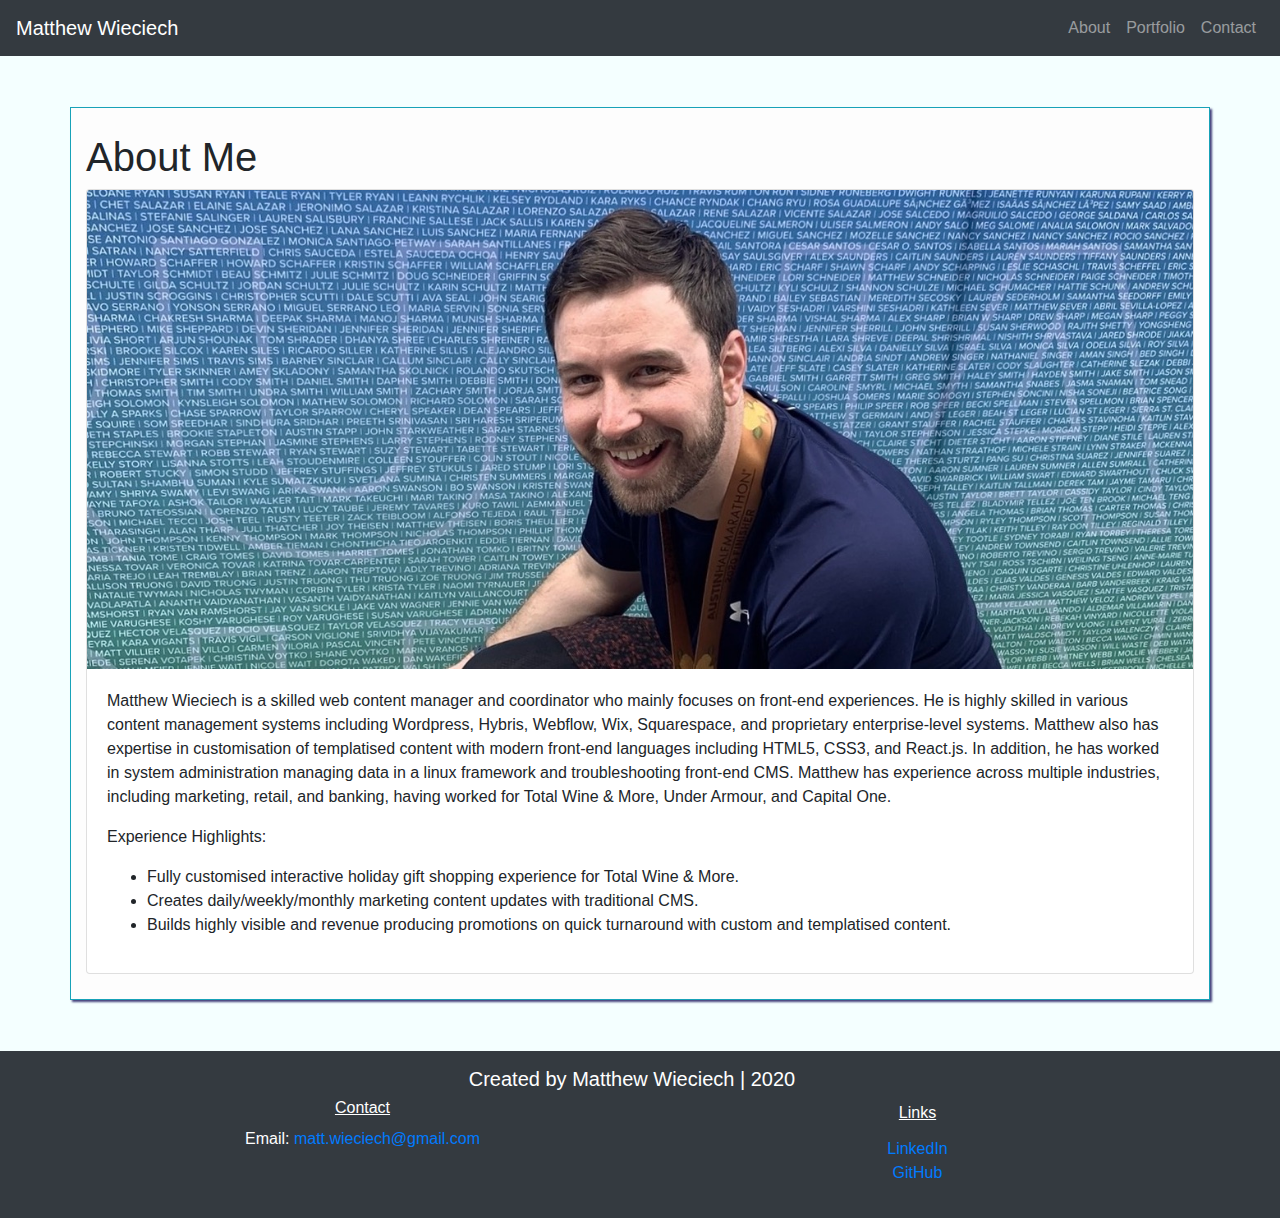
<file: index.html>
<!DOCTYPE html>
<html lang="en" class="h-100">
<head>
    <meta charset="UTF-8">
    <meta name="viewport" content="width=device-width, initial-scale=1.0">
    <title>MFW | GW Boot Camp | HW2</title>

    <link rel="stylesheet" href="https://stackpath.bootstrapcdn.com/bootstrap/4.3.1/css/bootstrap.min.css" integrity="sha384-ggOyR0iXCbMQv3Xipma34MD+dH/1fQ784/j6cY/iJTQUOhcWr7x9JvoRxT2MZw1T" crossorigin="anonymous">

    <link rel="stylesheet" href="styles/styles.css">
</head>
<body>

    <!--Top Nav-->
    <nav class="navbar navbar-expand-md navbar-dark bg-dark">
        <a class="navbar-brand" href="#">Matthew Wieciech</a>
        <button class="navbar-toggler" type="button" data-toggle="collapse" data-target="#navbarNavAltMarkup" aria-controls="navbarNavAltMarkup" aria-expanded="false" aria-label="Toggle navigation">
            <span class="navbar-toggler-icon"></span>
        </button>
        <div class="collapse navbar-collapse" id="navbarNavAltMarkup">
            <div class="navbar-nav">
                <a class="nav-item nav-link" href="#about">About</a>
                <a class="nav-item nav-link" href="portfolio.html">Portfolio</a>
                <a class="nav-item nav-link" href="contact.html">Contact</a>
            </div>
        </div>
    </nav>

    <!-- Main Section -->

    <main class="container border border-info">
        <header>
            <h1 id="about">About Me</h1>
        </header>

        <div class="card" style="width: 100%;">
            <img src="images/mw-professional-portolio-header.jpeg" class="card-img-top" alt="...">
            <div class="card-body">
                <p class="card-text">Matthew Wieciech is a skilled web content manager and coordinator who mainly focuses on front-end experiences. He is highly skilled in various content management systems including Wordpress, Hybris, Webflow, Wix, Squarespace, and proprietary enterprise-level systems. Matthew also has expertise in customisation of templatised content with modern front-end languages including HTML5, CSS3, and React.js. In addition, he has worked in system administration managing data in a linux framework and troubleshooting front-end CMS. Matthew has experience across multiple industries, including marketing, retail, and banking, having worked for Total Wine & More, Under Armour, and Capital One.</p> 
                
                <p class="card-text">
                    Experience Highlights: <br>
                    <ul>
                        <li>Fully customised interactive holiday gift shopping experience for Total Wine & More.</li>
                        <li>Creates daily/weekly/monthly marketing content updates with traditional CMS.</li>
                        <li>Builds highly visible and revenue producing promotions on quick turnaround with custom and templatised content.</li>

                    </ul>
                </p>
                
            </div>
          </div>

    </main>


    <!--Footer-->
    <footer class="footer mt-auto">
        <nav class="navbar navbar-dark bg-dark">
            <a class="navbar-brand" style="width: 100%; text-align: center;" href="#">Created by Matthew Wieciech | 2020</a>
            <div class="container">
                <div class="container" style="padding-bottom: 25px;">
                    <div class="row">
                      <div class="col-sm text-center">
                          <h2 class="footer-head white-text">Contact</h2>
                          <p class="footer-p white-text">Email: <a href="mailto:matt.wieciech@gmail.com">matt.wieciech@gmail.com</a></p>
                      </div>
                      <div class="col-sm text-center">
                            <h2 class="footer-head navbar-brand">Links</h2>
                            <p class="footer-p white-text"><a href="https://www.linkedin.com/in/matthew-wieciech" target="_blank">LinkedIn</a></p>
                            <p class="footer-p white-text"><a href="https://github.com/wheaties5588">GitHub</a></p>
                      </div>
                    </div>
                  </div>
            </div>
        </nav>
    </footer>

    <script src="https://code.jquery.com/jquery-3.3.1.slim.min.js" integrity="sha384-q8i/X+965DzO0rT7abK41JStQIAqVgRVzpbzo5smXKp4YfRvH+8abtTE1Pi6jizo" crossorigin="anonymous"></script>
    <script src="https://cdnjs.cloudflare.com/ajax/libs/popper.js/1.14.7/umd/popper.min.js" integrity="sha384-UO2eT0CpHqdSJQ6hJty5KVphtPhzWj9WO1clHTMGa3JDZwrnQq4sF86dIHNDz0W1" crossorigin="anonymous"></script>
    <script src="https://stackpath.bootstrapcdn.com/bootstrap/4.3.1/js/bootstrap.min.js" integrity="sha384-JjSmVgyd0p3pXB1rRibZUAYoIIy6OrQ6VrjIEaFf/nJGzIxFDsf4x0xIM+B07jRM" crossorigin="anonymous"></script>
</body>
</html>
</file>
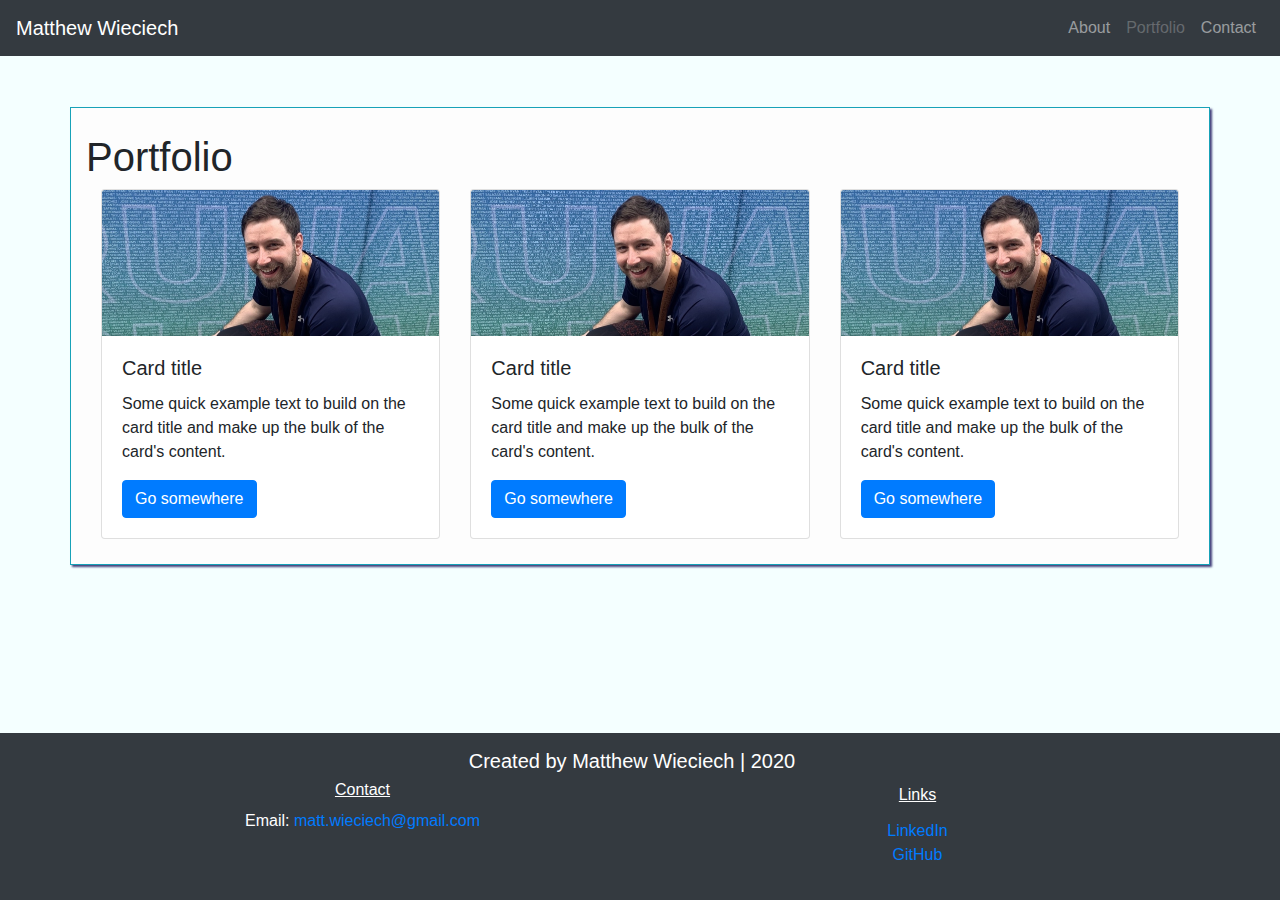
<file: portfolio.html>
<!DOCTYPE html>
<html lang="en" class="h-100">
<head>
    <meta charset="UTF-8">
    <meta name="viewport" content="width=device-width, initial-scale=1.0">
    <title>Portfolio | MFW | GW Boot Camp | HW2</title>
    <link rel="stylesheet" href="https://stackpath.bootstrapcdn.com/bootstrap/4.3.1/css/bootstrap.min.css" integrity="sha384-ggOyR0iXCbMQv3Xipma34MD+dH/1fQ784/j6cY/iJTQUOhcWr7x9JvoRxT2MZw1T" crossorigin="anonymous">

    <link rel="stylesheet" href="styles/styles.css">
</head>
<body class="d-flex flex-column h-100">

    <!--Top Nav-->
    <nav class="navbar navbar-expand-md navbar-dark bg-dark">
        <a class="navbar-brand" href="./index.html">Matthew Wieciech</a>
        <button class="navbar-toggler" type="button" data-toggle="collapse" data-target="#navbarNavAltMarkup" aria-controls="navbarNavAltMarkup" aria-expanded="false" aria-label="Toggle navigation">
            <span class="navbar-toggler-icon"></span>
        </button>
            <div class="collapse navbar-collapse" id="navbarNavAltMarkup">
                <div class="navbar-nav">
                    <a class="nav-item nav-link" href="index.html#about">About</a>
                    <a class="nav-item nav-link disabled" href="#">Portfolio</a>
                    <a class="nav-item nav-link" href="contact.html">Contact</a>
                </div>
            </div>
     </nav>

     <!--Main Section-->

     <main role="main" class="container border border-info flex-shrink-0">
        <header>
            <h1>Portfolio</h1>
        </header>

        <div class="container">
            <div class="row">
              <div class="col-sm">
                <div class="card" style="width: 100%;">
                    <img src="images/mw-professional-portolio-header.jpeg" class="card-img-top" alt="...">
                    <div class="card-body">
                        <h5 class="card-title">Card title</h5>
                        <p class="card-text">Some quick example text to build on the card title and make up the bulk of the card's content.</p>
                        <a href="#" class="btn btn-primary">Go somewhere</a>
                    </div>
                </div>
              </div>
              <div class="col-sm">
                <div class="card" style="width: 100%;">
                    <img src="images/mw-professional-portolio-header.jpeg" class="card-img-top" alt="...">
                    <div class="card-body">
                        <h5 class="card-title">Card title</h5>
                        <p class="card-text">Some quick example text to build on the card title and make up the bulk of the card's content.</p>
                        <a href="#" class="btn btn-primary">Go somewhere</a>
                    </div>
                </div>
              </div>
              <div class="col-sm">
                <div class="card" style="width: 100%;">
                    <img src="images/mw-professional-portolio-header.jpeg" class="card-img-top" alt="...">
                    <div class="card-body">
                        <h5 class="card-title">Card title</h5>
                        <p class="card-text">Some quick example text to build on the card title and make up the bulk of the card's content.</p>
                        <a href="#" class="btn btn-primary">Go somewhere</a>
                    </div>
                </div>
              </div>
            </div>
          </div>

    </main>


    <!--Footer-->
    <footer class="footer mt-auto">
        <nav class="navbar navbar-dark bg-dark">
            <a class="navbar-brand" style="width: 100%; text-align: center;" href="#">Created by Matthew Wieciech | 2020</a>
            <div class="container">
                <div class="container" style="padding-bottom: 25px;">
                    <div class="row">
                      <div class="col-sm text-center">
                          <h2 class="footer-head white-text">Contact</h2>
                          <p class="footer-p white-text">Email: <a href="mailto:matt.wieciech@gmail.com">matt.wieciech@gmail.com</a></p>
                      </div>
                      <div class="col-sm text-center">
                            <h2 class="footer-head navbar-brand">Links</h2>
                            <p class="footer-p white-text"><a href="https://www.linkedin.com/in/matthew-wieciech" target="_blank">LinkedIn</a></p>
                            <p class="footer-p white-text"><a href="https://github.com/wheaties5588">GitHub</a></p>
                      </div>
                    </div>
                  </div>
            </div>
        </nav>
    </footer>


    <script src="https://code.jquery.com/jquery-3.3.1.slim.min.js" integrity="sha384-q8i/X+965DzO0rT7abK41JStQIAqVgRVzpbzo5smXKp4YfRvH+8abtTE1Pi6jizo" crossorigin="anonymous"></script>
    <script src="https://cdnjs.cloudflare.com/ajax/libs/popper.js/1.14.7/umd/popper.min.js" integrity="sha384-UO2eT0CpHqdSJQ6hJty5KVphtPhzWj9WO1clHTMGa3JDZwrnQq4sF86dIHNDz0W1" crossorigin="anonymous"></script>
    <script src="https://stackpath.bootstrapcdn.com/bootstrap/4.3.1/js/bootstrap.min.js" integrity="sha384-JjSmVgyd0p3pXB1rRibZUAYoIIy6OrQ6VrjIEaFf/nJGzIxFDsf4x0xIM+B07jRM" crossorigin="anonymous"></script>

</body>
</html>
</file>
<file: styles/styles.css>
body {
    background-color: #f4ffff;
}
main {
    margin: 4% auto;
    padding: 25px;
    background-color: #fdfdfd;
    box-shadow: #44427d 2px 2px 2px;
}
.navbar-expand-md .navbar-nav, .navbar-nav {
    margin-left: auto;
}

.footer-head {
    margin: auto auto 10px auto;
    font-size: 16px;
    line-height: 18px;
    text-decoration: underline;
} 

.footer-head:hover {
    text-decoration: underline;
} 

.white-text {
    color: #fff;
}

.footer-p {
    margin: auto;
}
</file>
